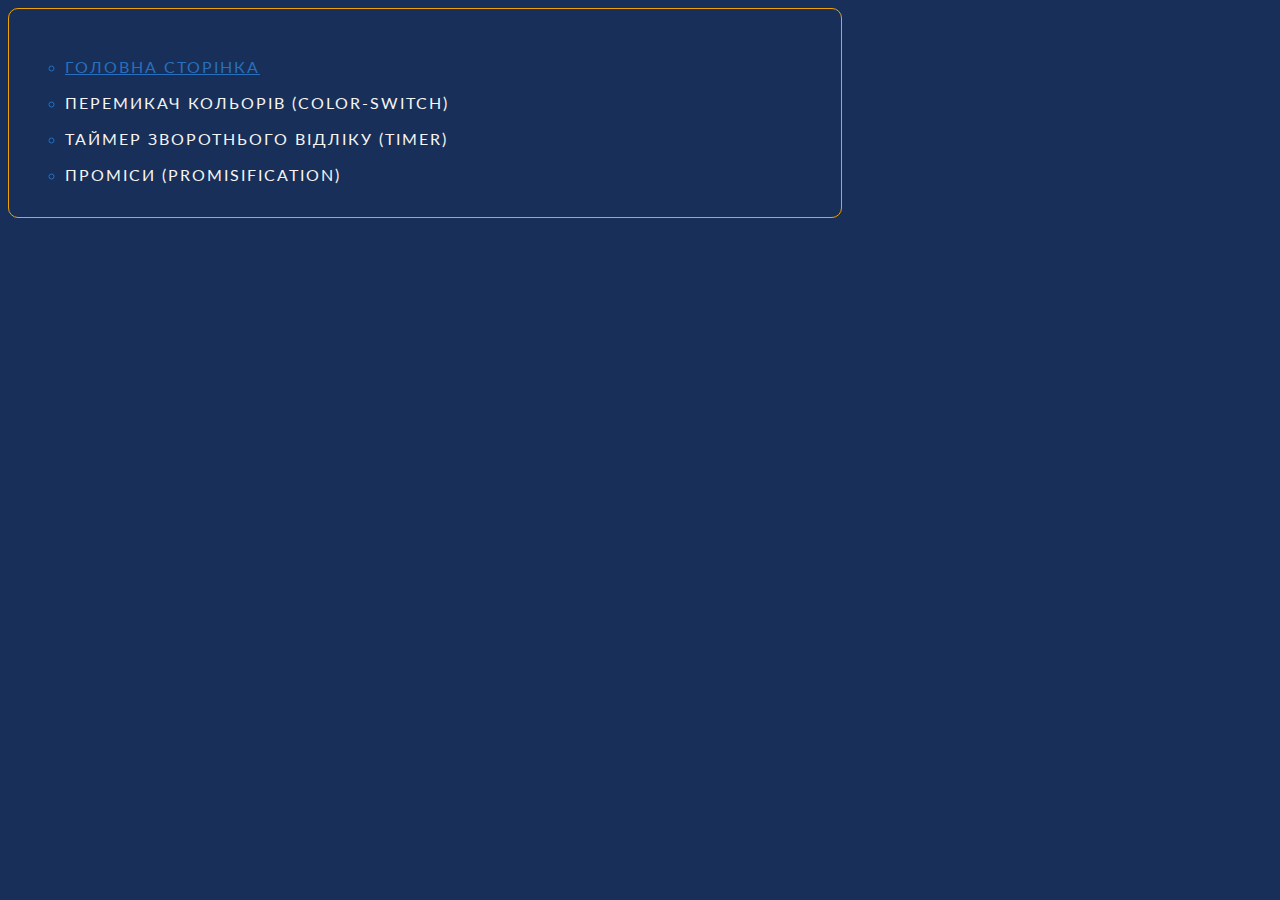
<file: index.html>
<!DOCTYPE html>
<html lang="en">
  <head>
    <meta charset="UTF-8" />
    <meta http-equiv="X-UA-Compatible" content="IE=edge" />
    <meta name="viewport" content="width=device-width, initial-scale=1.0" />
    <meta http-equiv="Permissions-Policy" content="interest-cohort=()" />
    <title>3 in 1</title>
    <link rel="stylesheet" href="./css/styles.css" />
  </head>
  <body>
    <main>
      <div class="navigation">
        <ul>
          <li><a href="./index.html" class="current">Головна сторінка</a></li>
          <li>
            <a href="./color-switch/index.html"
              >Перемикач кольорів (color-switch)</a
            >
          </li>
          <li>
            <a href="./timer/index.html">Таймер зворотнього відліку (timer)</a>
          </li>
          <li>
            <a href="./promisification/index.html">Проміси (Promisification)</a>
          </li>
        </ul>
      </div>
    </main>
  </body>
</html>
</file>
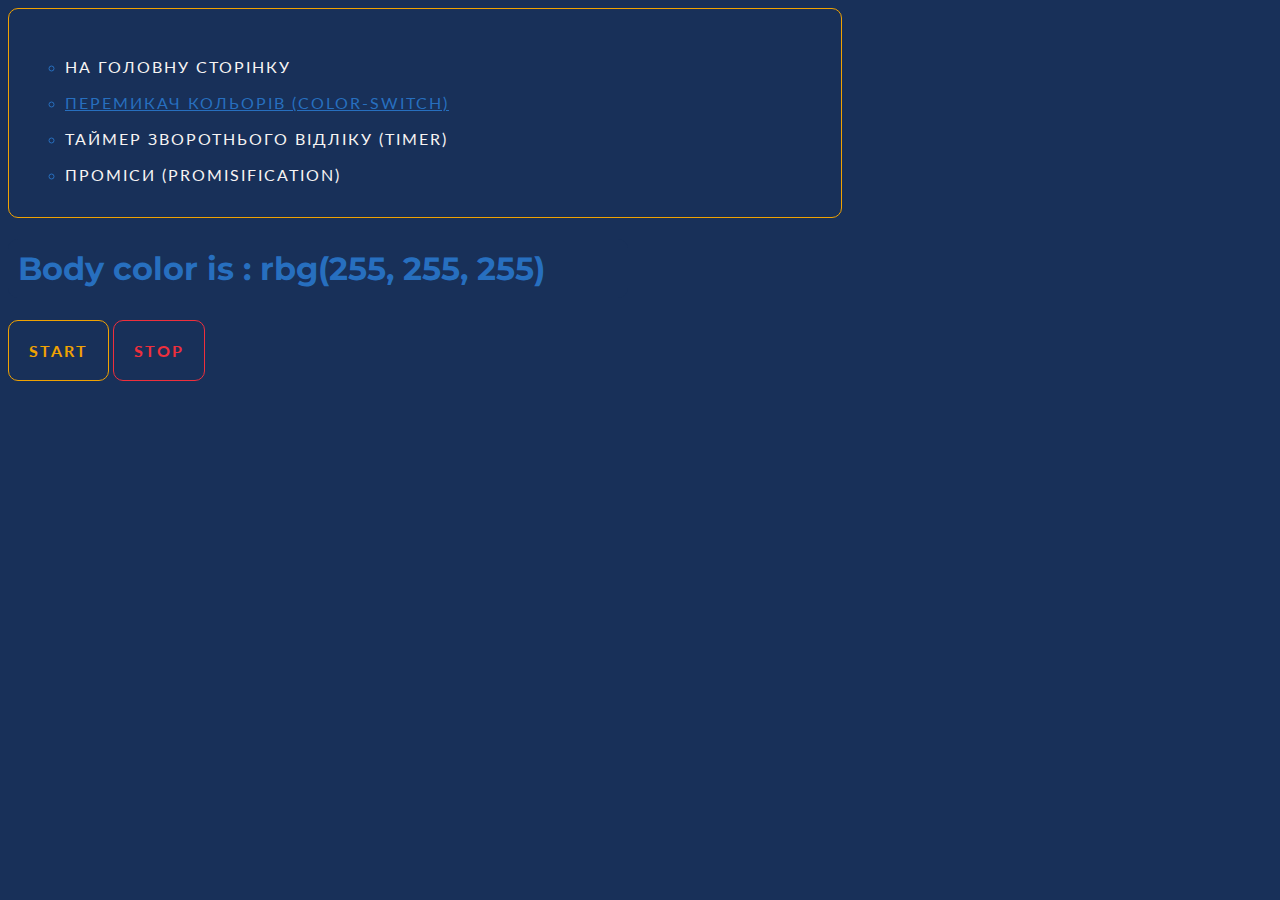
<file: color-switch/index.html>
<!DOCTYPE html>
<html lang="en">
  <head>
    <meta charset="UTF-8" />
    <meta http-equiv="X-UA-Compatible" content="IE=edge" />
    <meta name="viewport" content="width=device-width, initial-scale=1.0" />
    <meta http-equiv="Permissions-Policy" content="interest-cohort=()" />
    <title>Переключатель цветов</title>
    <link rel="stylesheet" href="../css/styles.css" />
  </head>
  <body>
    <main>
      <div class="navigation">
        <ul>
          <li><a href="../index.html">На головну сторінку</a></li>
          <li>
            <a href="./index.html" class="current"
              >Перемикач кольорів (color-switch)</a
            >
          </li>
          <li>
            <a href="../timer/index.html">Таймер зворотнього відліку (timer)</a>
          </li>
          <li>
            <a href="../promisification/index.html"
              >Проміси (Promisification)</a
            >
          </li>
        </ul>
      </div>

      <h1 class="color-display">Body color is : rbg(255, 255, 255)</h1>
      <button class="color-button" type="button" data-action="start">
        Start
      </button>
      <button class="color-button" type="button" data-action="stop">
        Stop
      </button>

      <script src="js/index.js" type="module"></script>
    </main>
  </body>
</html>
</file>
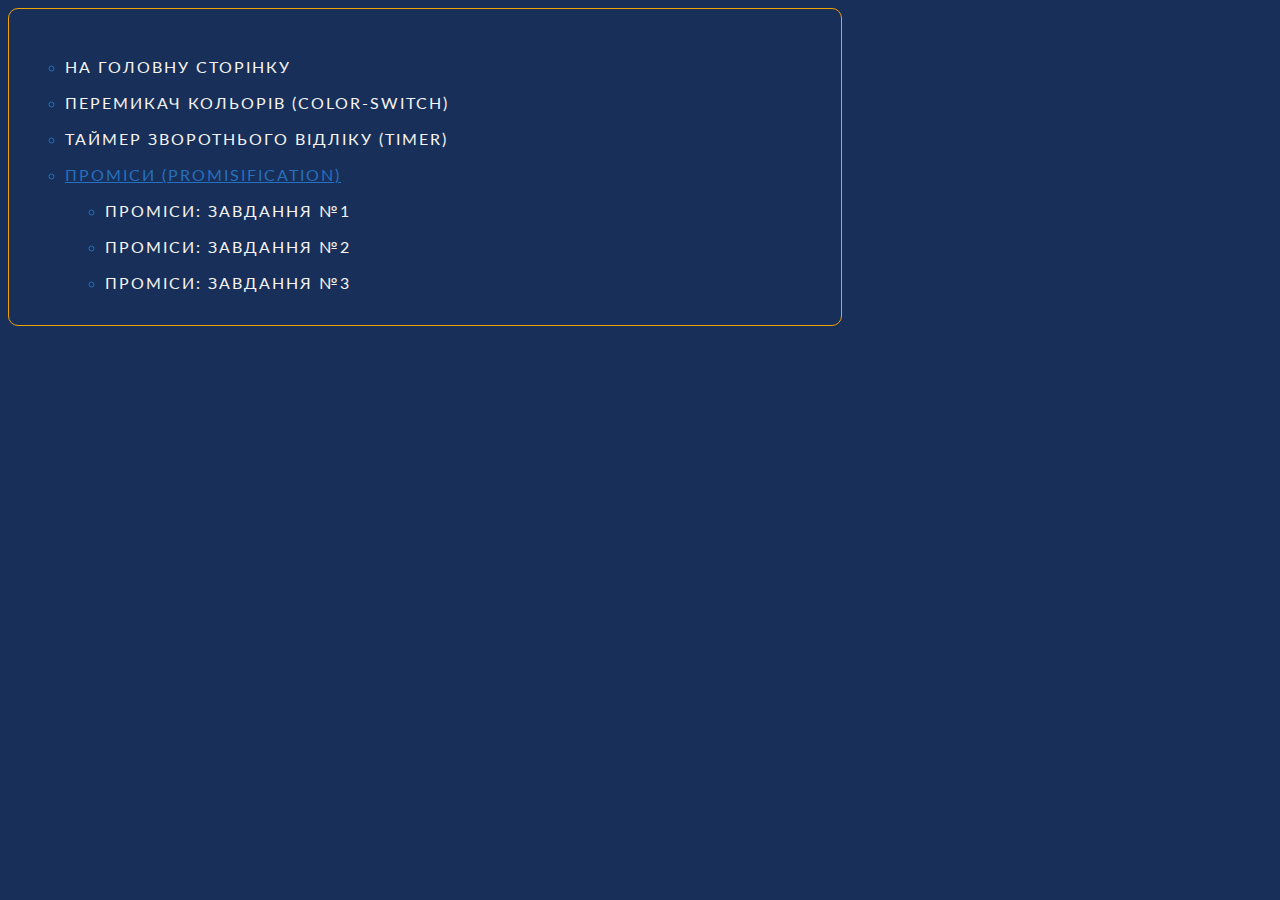
<file: promisification/index.html>
<!DOCTYPE html>
<html lang="en">
  <head>
    <meta charset="UTF-8" />
    <meta http-equiv="X-UA-Compatible" content="IE=edge" />
    <meta name="viewport" content="width=device-width, initial-scale=1.0" />
    <meta http-equiv="Permissions-Policy" content="interest-cohort=()" />
    <title>Promisification</title>
    <link rel="stylesheet" href="../css/styles.css" />
  </head>
  <body>
    <div class="navigation">
      <ul>
        <li><a href="../index.html">На головну сторінку</a></li>
        <li>
          <a href="../color-switch/index.html"
            >Перемикач кольорів (color-switch)</a
          >
        </li>
        <li>
          <a href="../timer/index.html">Таймер зворотнього відліку (timer)</a>
        </li>
        <li>
          <a href="./index.html" class="current">Проміси (Promisification)</a>
          <ul>
            <li><a href="./task1.html">Проміси: Завдання №1</a></li>
            <li><a href="./task2.html">Проміси: Завдання №2</a></li>
            <li><a href="./task3.html">Проміси: Завдання №3</a></li>
          </ul>
        </li>
      </ul>
    </div>
  </body>
</html>
</file>
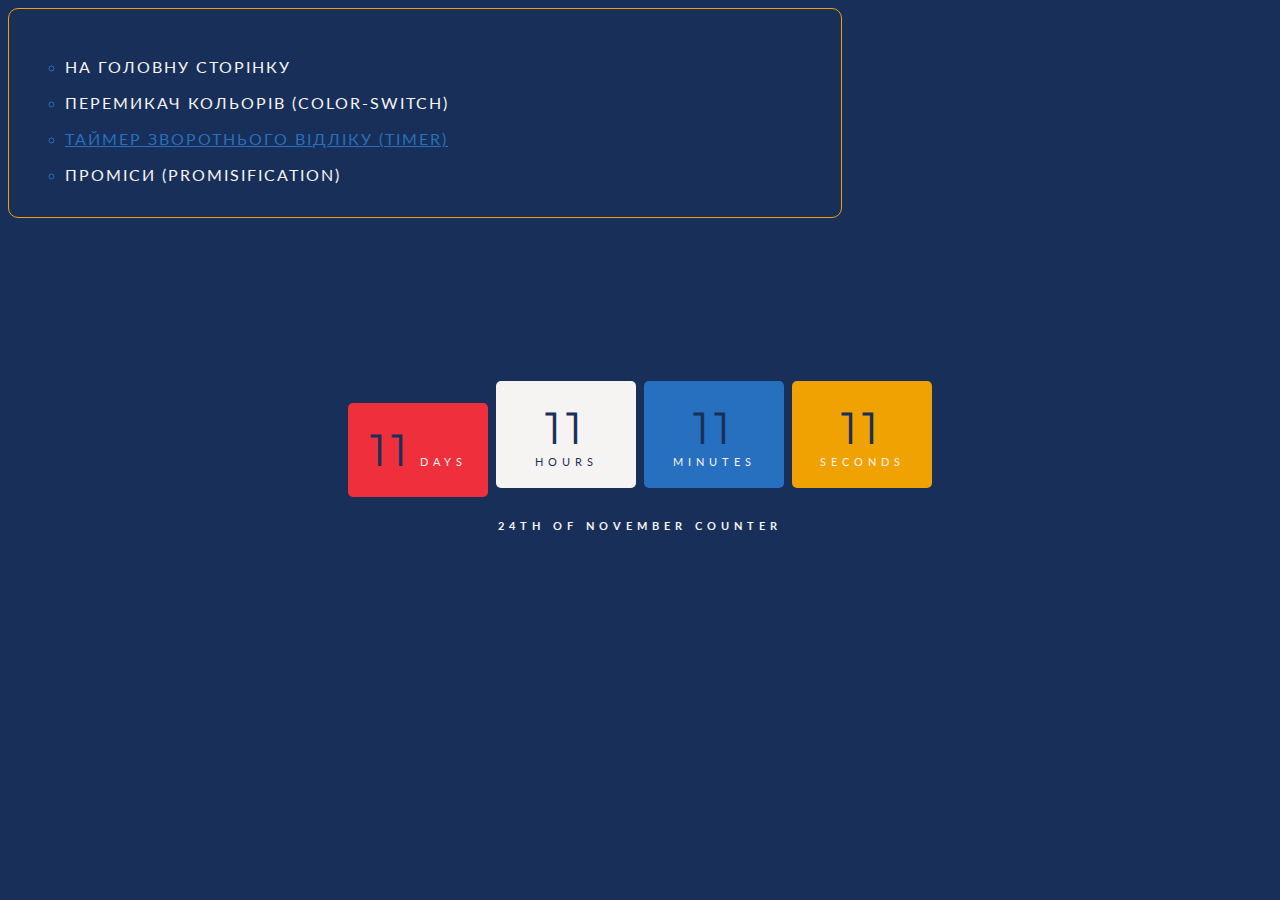
<file: timer/index.html>
<!DOCTYPE html>
<html lang="en">
  <head>
    <meta charset="UTF-8" />
    <meta http-equiv="X-UA-Compatible" content="IE=edge" />
    <meta name="viewport" content="width=device-width, initial-scale=1.0" />
    <meta http-equiv="Permissions-Policy" content="interest-cohort=()" />
    <title>Таймер зворотнього відліку</title>
    <link rel="stylesheet" href="../css/styles.css" />
  </head>
  <body>
    <div class="navigation">
      <ul>
        <li><a href="../index.html">На головну сторінку</a></li>
        <li>
          <a href="../color-switch/index.html"
            >Перемикач кольорів (color-switch)</a
          >
        </li>
        <li>
          <a href="./index.html" class="current"
            >Таймер зворотнього відліку (timer)</a
          >
        </li>
        <li>
          <a href="../promisification/index.html">Проміси (Promisification)</a>
        </li>
      </ul>
    </div>

    <div class="timer-container">
      <div class="timer" id="timer-1">
        <div class="field">
          <span class="value" data-value="days">11</span>
          <span class="label">Days</span>
        </div>

        <div class="field">
          <span class="value" data-value="hours">11</span>
          <span class="label">Hours</span>
        </div>

        <div class="field">
          <span class="value" data-value="mins">11</span>
          <span class="label">Minutes</span>
        </div>

        <div class="field">
          <span class="value" data-value="secs">11</span>
          <span class="label">Seconds</span>
        </div>
        <h1 class="timer-title">24th of November counter</h1>
      </div>
    </div>
    <script src="js/index.js" type="module"></script>
  </body>
</html>
</file>
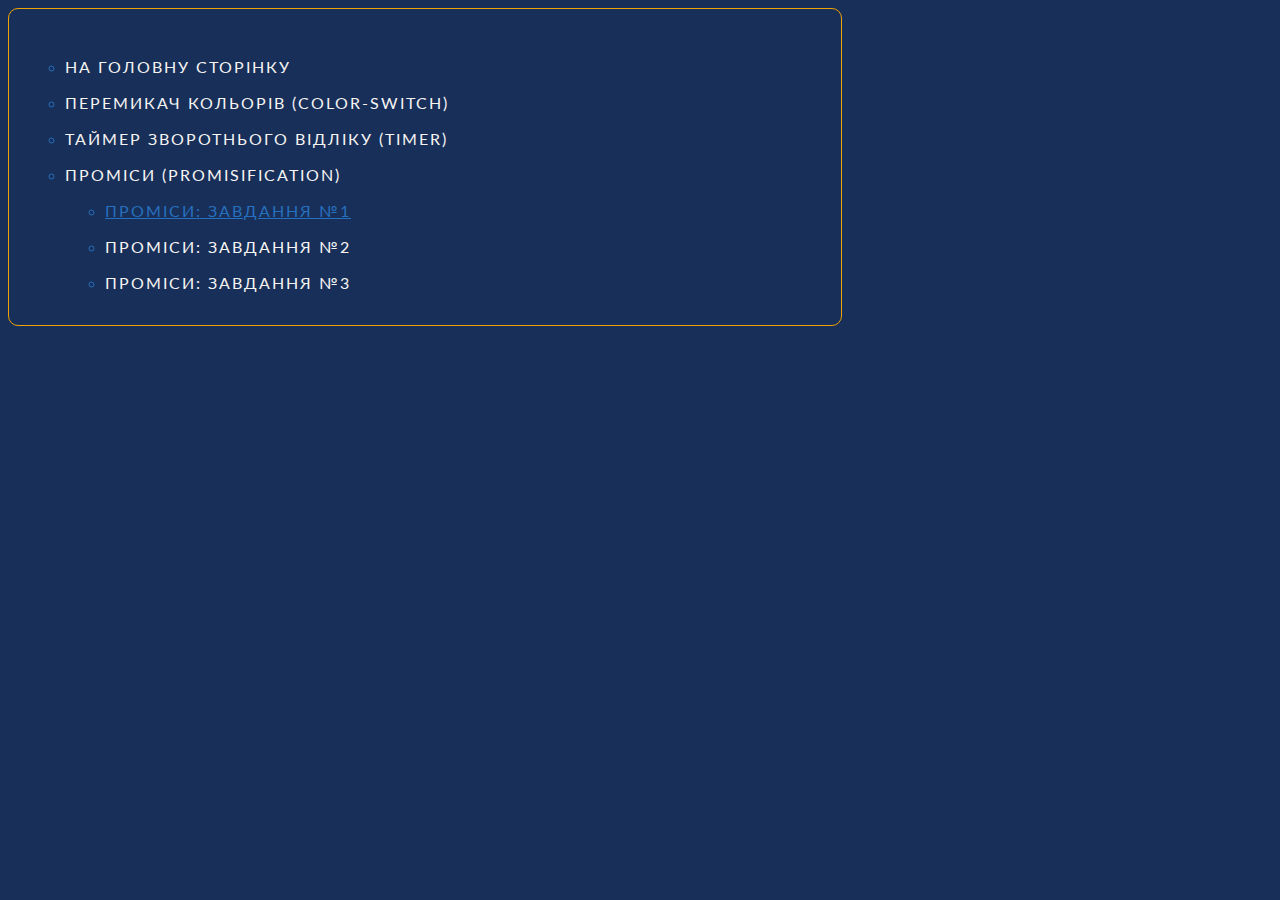
<file: promisification/task1.html>
<!DOCTYPE html>
<html lang="en">
  <head>
    <meta charset="UTF-8" />
    <meta http-equiv="X-UA-Compatible" content="IE=edge" />
    <meta name="viewport" content="width=device-width, initial-scale=1.0" />
    <meta http-equiv="Permissions-Policy" content="interest-cohort=()" />
    <title>Promisification: task 1</title>
    <link rel="stylesheet" href="../css/styles.css" />
  </head>
  <body>
    <div class="navigation">
      <ul>
        <li><a href="../index.html">На головну сторінку</a></li>
        <li>
          <a href="../color-switch/index.html"
            >Перемикач кольорів (color-switch)</a
          >
        </li>
        <li>
          <a href="../timer/index.html">Таймер зворотнього відліку (timer)</a>
        </li>
        <li>
          <a href="./index.html">Проміси (Promisification)</a>
          <ul>
            <li>
              <a href="./task1.html" class="current">Проміси: Завдання №1</a>
            </li>
            <li><a href="./task2.html">Проміси: Завдання №2</a></li>
            <li><a href="./task3.html">Проміси: Завдання №3</a></li>
          </ul>
        </li>
      </ul>
    </div>

    <script src="./js/task1.js"></script>
  </body>
</html>
</file>
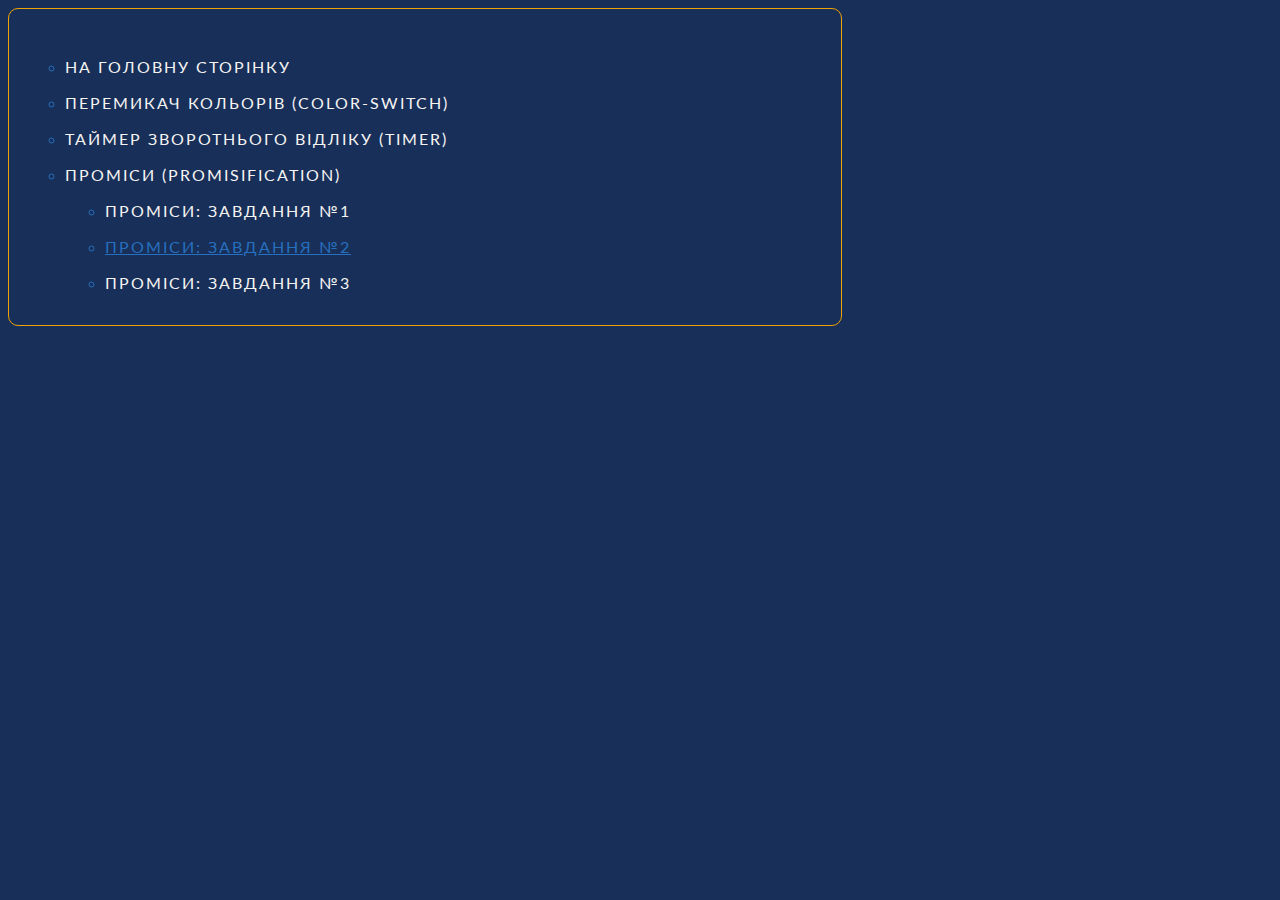
<file: promisification/task2.html>
<!DOCTYPE html>
<html lang="en">
  <head>
    <meta charset="UTF-8" />
    <meta http-equiv="X-UA-Compatible" content="IE=edge" />
    <meta name="viewport" content="width=device-width, initial-scale=1.0" />
    <meta http-equiv="Permissions-Policy" content="interest-cohort=()" />
    <title>Promisification: task 2</title>
    <link rel="stylesheet" href="../css/styles.css" />
  </head>
  <body>
    <div class="navigation">
      <ul>
        <li><a href="../index.html">На головну сторінку</a></li>
        <li>
          <a href="../color-switch/index.html"
            >Перемикач кольорів (color-switch)</a
          >
        </li>
        <li>
          <a href="../timer/index.html">Таймер зворотнього відліку (timer)</a>
        </li>
        <li>
          <a href="./index.html">Проміси (Promisification)</a>
          <ul>
            <li>
              <a href="./task1.html">Проміси: Завдання №1</a>
            </li>
            <li>
              <a href="./task2.html" class="current">Проміси: Завдання №2</a>
            </li>
            <li><a href="./task3.html">Проміси: Завдання №3</a></li>
          </ul>
        </li>
      </ul>
    </div>

    <script src="./js/task2.js"></script>
  </body>
</html>
</file>
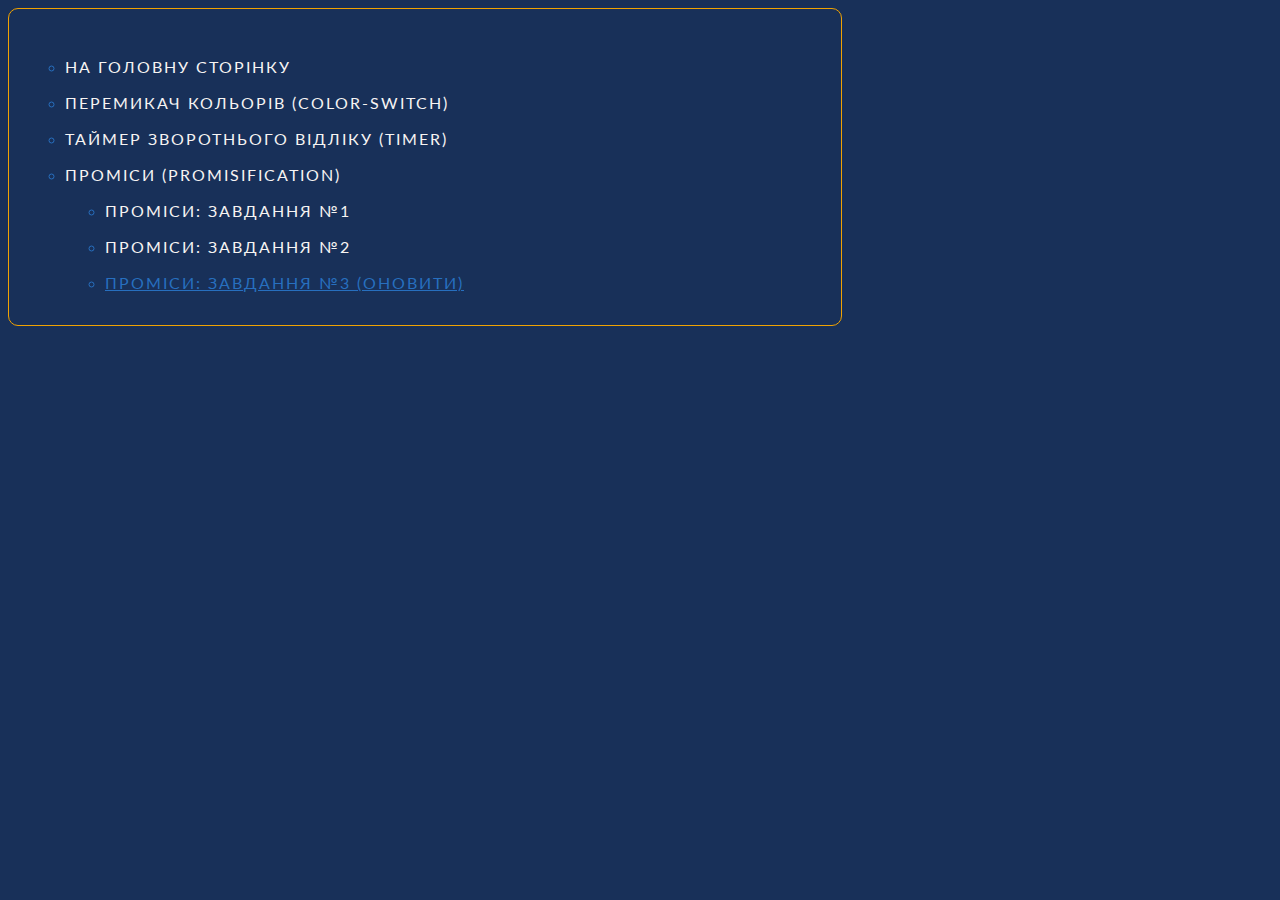
<file: promisification/task3.html>
<!DOCTYPE html>
<html lang="en">
  <head>
    <meta charset="UTF-8" />
    <meta http-equiv="X-UA-Compatible" content="IE=edge" />
    <meta name="viewport" content="width=device-width, initial-scale=1.0" />
    <meta http-equiv="Permissions-Policy" content="interest-cohort=()" />
    <title>Promisification: task 3</title>
    <link rel="stylesheet" href="../css/styles.css" />
  </head>
  <body>
    <div class="navigation">
      <ul>
        <li><a href="../index.html">На головну сторінку</a></li>
        <li>
          <a href="../color-switch/index.html"
            >Перемикач кольорів (color-switch)</a
          >
        </li>
        <li>
          <a href="../timer/index.html">Таймер зворотнього відліку (timer)</a>
        </li>
        <li>
          <a href="./index.html">Проміси (Promisification)</a>
          <ul>
            <li>
              <a href="./task1.html">Проміси: Завдання №1</a>
            </li>
            <li><a href="./task2.html">Проміси: Завдання №2</a></li>
            <li>
              <a href="./task3.html" class="current refresh"
                >Проміси: Завдання №3 (оновити)</a
              >
            </li>
          </ul>
        </li>
      </ul>
    </div>

    <script src="./js/task3.js"></script>
  </body>
</html>
</file>
<file: css/styles.css>
@import url('https://fonts.googleapis.com/css?family=Lato:400,700|Montserrat:900');

:root {
  --font: 'Lato', sans-serif;
  --big: 'Montserrat', sans-serif;

  --red: #ef2f3c;
  --white: #f6f4f3;
  --blue: #276fbf;
  --dark: #183059;
  --yellow: #f0a202;
}

body {
  background: var(--dark);
}

.navigation {
  width: 800px;

  padding: 1em;
  background-color: var(--dark);
  border: 1px solid var(--yellow);
  border-radius: 10px;
}

.navigation li {
  list-style: circle;
  color: var(--blue);
}

.navigation li:hover {
  list-style: disc;
  color: var(--yellow);
}

.navigation a {
  display: inline-block;

  margin-top: 1em;
  font-family: var(--font);
  text-align: center;
  font-size: 1em;
  text-transform: uppercase;
  letter-spacing: 2px;

  color: var(--white);

  text-decoration: none;
}

.navigation a:hover,
.navigation a.current.refresh:hover {
  color: var(--yellow);
}

.navigation a.current {
  pointer-events: none;
  cursor: default;

  color: var(--blue);
  text-decoration: underline;
}

.navigation a.current.refresh {
  pointer-events: all;
  cursor: pointer;
}

/*  Color Switcher styles  */
.color-button {
  padding: 20px;

  font-family: var(--font);
  font-weight: 700;
  font-size: 1em;
  letter-spacing: 2px;
  text-transform: uppercase;
  color: var(--yellow);
  background-color: var(--dark);

  border: 1px solid var(--yellow);
  border-radius: 10px;
}

.color-display {
  padding: 10px;
  max-height: 50px;
  max-width: 600px;

  font-family: var(--big);
  font-weight: 700;
  color: var(--blue);
  background-color: var(--dark);

  border-radius: 10px;
}

.disabled {
  color: var(--red);
  background-color: var(--dark);

  border: 1px solid var(--red);
}

/*  Timer styles  */
.timer-container {
  position: relative;
  margin: auto;
  overflow: hidden;
  width: 650px;
  height: 480px;
}

.timer-title {
  font-family: var(--font);
  text-align: center;
  margin-top: 2em;
  font-size: 1em;
  text-transform: uppercase;
  letter-spacing: 5px;
  color: var(--white);
}

#timer-1 {
  color: var(--white);
  text-align: center;
  text-transform: uppercase;
  font-family: var(--font);
  font-size: 0.7em;
  letter-spacing: 5px;
  margin-top: 25%;
}

.timer .field {
  display: inline-block;
  padding: 20px;
  width: 100px;
  border-radius: 5px;
}

.timer .field:nth-child(1) {
  background: var(--red);
}

.timer .field:nth-child(2) {
  background: var(--white);
  color: var(--dark);
}

.timer .field:nth-child(3) {
  background: var(--blue);
}

.timer .field:nth-child(4) {
  background: var(--yellow);
}

.field [data-value='days'],
.field [data-value='hours'],
.field [data-value='mins'],
.field [data-value='secs'] {
  font-family: var(--big);
  color: var(--dark);
  font-size: 4em;
}
</file>
